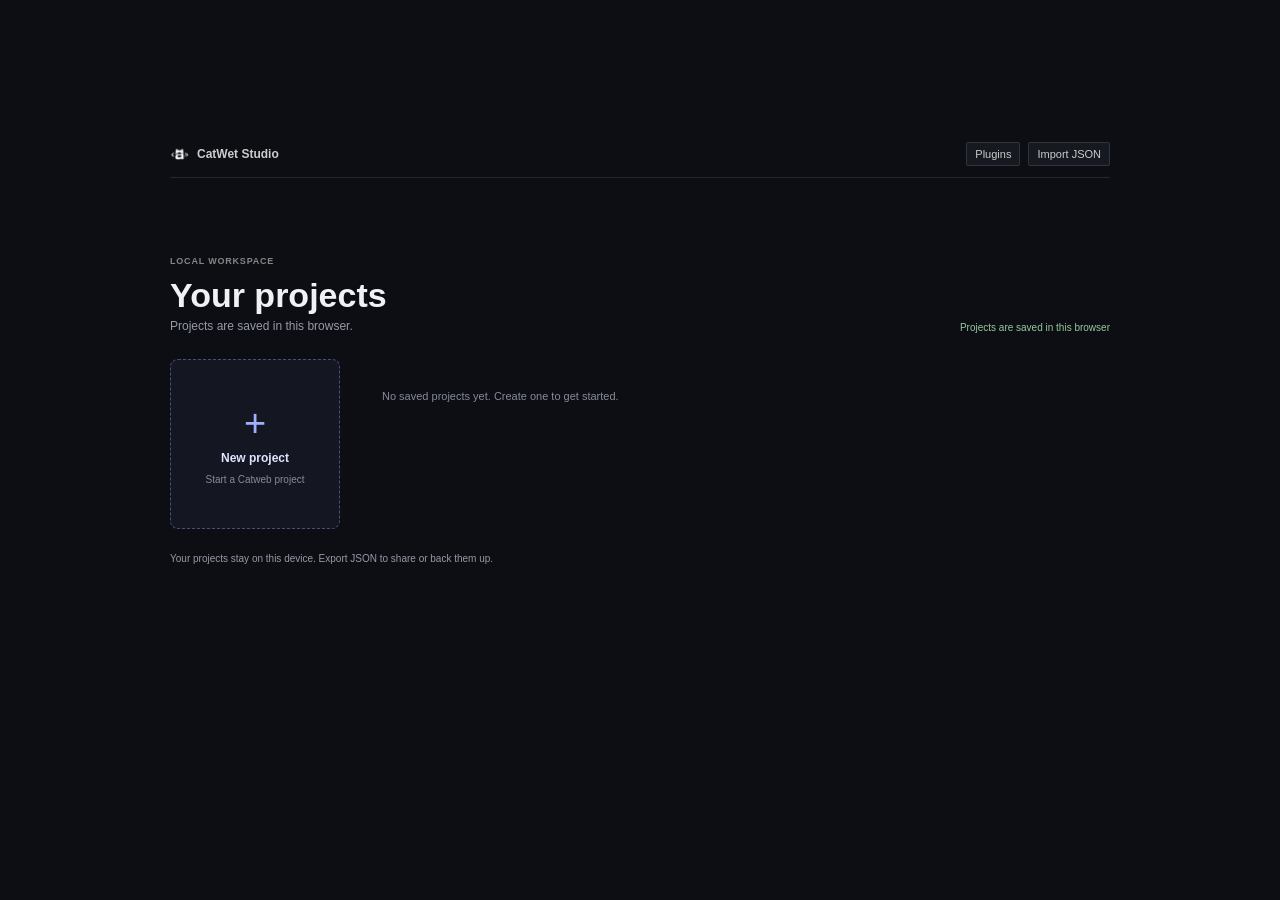
<file: index.html>
<!doctype html>
<html lang="en">
<head>
  <meta charset="utf-8">
  <meta name="viewport" content="width=device-width, initial-scale=1">
  <meta name="color-scheme" content="dark">
  <meta name="theme-color" content="#1e1e1e">
  <link rel="icon" href="icon.ico" sizes="any">
  <link rel="icon" type="image/png" href="icon.png">
  <title>CatWet Studio — Script Lab</title>
  <link rel="stylesheet" href="studio/script-app.css">
</head>
<body>
  <section id="projectHome" class="project-home" aria-labelledby="projectHomeTitle">
    <div class="project-home-shell">
      <header class="project-home-header">
        <a class="brand" href="./"><img class="brand-mark" src="icon.png" alt=""><span>CatWet Studio</span></a>
        <div class="project-home-actions">
          <button id="managePluginsHome" class="tool-button" type="button">Plugins</button>
          <button id="homeImportProject" class="tool-button" type="button">Import JSON</button>
        </div>
      </header>
      <main class="project-home-main">
        <div class="project-home-heading">
          <div><span class="eyebrow">LOCAL WORKSPACE</span><h1 id="projectHomeTitle">Your projects</h1><p>Projects are saved in this browser.</p></div>
          <span id="projectStorageStatus" class="project-storage-status" role="status" aria-live="polite">Local storage ready</span>
        </div>
        <div class="project-home-grid">
          <button id="createProjectCard" class="project-create-card" type="button">
            <span class="project-create-plus" aria-hidden="true">+</span><strong>New project</strong><small>Start a Catweb project</small>
          </button>
          <div id="projectCards" class="project-cards" aria-label="Saved projects"></div>
        </div>
        <form id="createProjectForm" class="create-project-form" hidden>
          <label for="newProjectName">Project name</label>
          <input id="newProjectName" maxlength="80" required placeholder="My Catweb project" autocomplete="off">
          <button class="compile-button" type="submit">Create project</button>
          <button id="cancelCreateProject" class="tool-button" type="button">Cancel</button>
        </form>
        <p class="project-home-note">Your projects stay on this device. Export JSON to share or back them up.</p>
      </main>
    </div>
  </section>
  <header class="titlebar">
    <a class="brand" href="./"><img class="brand-mark" src="icon.png" alt=""><span>CatWet Studio</span></a>
    <span id="windowTitle" class="window-title">Script Lab — my_site</span>
    <div class="top-actions"><button id="manageProjects" class="tool-button" type="button">Projects</button><button id="openProject" class="tool-button">Import JSON</button><input id="fileInput" type="file" accept=".json,application/json" hidden><button id="openPlugins" class="tool-button" type="button">Plugins</button><button id="openAI" class="ai-open-button" type="button">✦ AI Chat</button><button id="exportProject" class="compile-button">Export JSON</button><button id="compile" class="tool-button"><span>▶</span> Compile</button></div>
  </header>
  <main class="workbench hide-explorer hide-catalog">
    <nav class="activity-bar" aria-label="Activity bar">
      <button class="activity-button" type="button" data-panel-toggle="explorer" aria-label="Toggle project explorer" title="Explorer" aria-pressed="false">
        <svg viewBox="0 0 24 24" aria-hidden="true"><rect x="3.5" y="4" width="17" height="16" rx="1"/><path d="M9 4v16"/></svg>
      </button>
      <button class="activity-button" type="button" id="activitySearch" aria-label="Search blocks" title="Search blocks">
        <svg viewBox="0 0 24 24" aria-hidden="true"><circle cx="10.8" cy="10.8" r="6.3"/><path d="m15.5 15.5 4.2 4.2"/></svg>
      </button>
      <button class="activity-button" type="button" id="activityEvents" aria-label="Go to active script events" title="Active script events">
        <svg viewBox="0 0 24 24" aria-hidden="true"><path d="M13.5 2.8 5.8 13h5.1l-.5 8.2L18.3 11h-5.2z"/></svg>
      </button>
      <button class="activity-button" type="button" data-panel-toggle="catalog" aria-label="Toggle blocks panel" title="Blocks" aria-pressed="false">
        <svg viewBox="0 0 24 24" aria-hidden="true"><path d="M4 5h16M4 12h16M4 19h16"/><circle cx="8" cy="5" r="1.5"/><circle cx="15" cy="12" r="1.5"/><circle cx="10" cy="19" r="1.5"/></svg>
      </button>
    </nav>
    <aside class="explorer file-explorer" aria-label="Catweb project files and objects">
      <div class="explorer-title"><span>CATWEB WORKSPACE</span><a href="README.md" title="Project documentation" aria-label="Project documentation">?</a></div>
      <section class="project-card" aria-label="Project overview">
        <div class="project-card-heading"><span class="eyebrow">WEBSITE PROJECT</span><strong id="projectName">MY PROJECT</strong></div>
        <div class="project-metrics" aria-live="polite">
          <span><b id="projectItemCount">0</b> items</span>
          <span><b id="projectUiCount">0</b> UI</span>
          <span><b id="projectScriptCount">0</b> scripts</span>
        </div>
      </section>
      <label class="project-search-wrap">
        <span class="sr-only">Filter project items</span>
        <input id="projectSearch" type="search" placeholder="Find an object or script…" autocomplete="off">
      </label>
      <div class="tree-filters" role="group" aria-label="Filter project items">
        <button class="tree-filter active" type="button" data-tree-filter="all" aria-pressed="true">All <span id="treeAllCount">0</span></button>
        <button class="tree-filter" type="button" data-tree-filter="ui" aria-pressed="false">UI <span id="treeUiCount">0</span></button>
        <button class="tree-filter" type="button" data-tree-filter="scripts" aria-pressed="false">Scripts <span id="treeScriptCount">0</span></button>
      </div>
      <div id="projectTree" class="project-tree" role="tree" aria-label="Catweb project structure"></div>
      <section class="project-add" aria-label="Add to project">
        <div class="section-heading"><span>ADD TO</span><span id="addTargetLabel">Website root</span></div>
        <button id="newScript" class="add-script-button" type="button"><span aria-hidden="true">＋</span><span><b>Script</b><small>Catweb logic and events</small></span></button>
        <details class="add-ui-details">
          <summary><span>Add visual object</span><small>Containers, text, media and input</small></summary>
          <div class="add-object-grid">
            <button type="button" data-add-object="Frame"><span>▧</span> Container</button>
            <button type="button" data-add-object="TextLabel"><span>T</span> Text</button>
            <button type="button" data-add-object="TextButton"><span>▰</span> Button</button>
            <button type="button" data-add-object="ImageLabel"><span>▣</span> Image</button>
            <button type="button" data-add-object="ImageButton"><span>▣</span> Image button</button>
            <button type="button" data-add-object="TextBox"><span>▤</span> Input</button>
            <button type="button" data-add-object="ScrollingFrame"><span>▤</span> Scroll area</button>
          </div>
          <details class="special-object-details">
            <summary>Catweb action buttons</summary>
            <div class="special-object-list">
              <button type="button" data-add-object="TextButton?link">↗ Link</button>
              <button type="button" data-add-object="TextButton?transfer">↗ Donation</button>
              <button type="button" data-add-object="TextButton?avataritem">↗ Avatar item</button>
            </div>
          </details>
        </details>
      </section>
      <details class="project-settings">
        <summary>Website settings</summary>
        <label class="watermark-label" for="folderAlias">Site / folder name</label>
        <input id="folderAlias" class="watermark-input" value="CatWet Script Lab" maxlength="80" aria-label="Exported folder name">
      </details>
      <section id="objectInspector" class="object-inspector" aria-live="polite"></section>
      <div class="explorer-footer"><a href="docs/CATWEB_SCRIPT_LANGUAGE.md">CSL syntax</a><span>Catweb JSON · CSL</span></div>
    </aside>
    <section class="editor-column">
      <div class="tabbar"><div class="active-tab"><svg class="tab-icon" viewBox="0 0 16 16" aria-hidden="true"><path d="M3 2.5h6l4 4v7H3z"/><path d="M9 2.5v4h4"/></svg><span id="scriptTitle">my_site</span><span class="language-pill">CSL</span></div><div class="tab-tools"><button class="snippet" data-insert="log" title="Insert console.log">＋ console.log</button><button class="snippet" data-insert="set" title="Insert variable assignment">＋ variable</button><a href="docs/CATWEB_SCRIPT_LANGUAGE.md" target="_blank" rel="noreferrer">Syntax ↗</a></div></div>
      <div class="breadcrumbs"><span id="breadcrumbProject">CatWet Script Lab</span><span class="breadcrumb-separator">›</span><span id="breadcrumbScript">my_site</span><span class="breadcrumb-separator">›</span><span>CSL</span></div>
      <div class="edit-area"><div id="lineNumbers" class="line-numbers" aria-hidden="true"></div><div class="code-stack"><pre id="highlight" aria-hidden="true"></pre><textarea id="source" aria-label="Catweb code" aria-autocomplete="list" aria-controls="variableSuggestions" autocomplete="off" autocapitalize="off" spellcheck="false" wrap="off"></textarea><div id="variableSuggestions" class="variable-suggestions" role="listbox" aria-label="Catweb code, variable, and parameter suggestions" hidden></div></div></div>
      <div id="diagnostics" class="diagnostics" aria-live="polite"></div>
    </section>
    <aside class="right-sidebar" aria-label="Catweb events and blocks">
      <section class="right-section event-section">
        <div class="right-section-heading">ACTIVE SCRIPT EVENTS</div>
        <div id="eventTree" class="event-tree" tabindex="-1"></div>
      </section>
      <section class="right-section block-section">
        <div class="right-section-heading">ALL BLOCKS</div>
        <div id="catalogSummary" class="catalog-summary">Loading Catweb blocks…</div>
        <input id="catalogSearch" type="search" placeholder="Search categories or blocks" aria-label="Search blocks">
        <div id="catalogEntries" class="catalog-entries"></div>
      </section>
    </aside>
  </main>
  <footer class="statusbar"><span id="sourceStatus"><i></i> Syntax recognized</span><span id="lineStatus">Line 1, column 1</span><span>CSL · Ctrl+Enter to compile</span></footer>
  <div id="jsonModal" class="json-modal" role="dialog" aria-modal="true" aria-labelledby="jsonModalTitle" aria-hidden="true">
    <div class="json-modal-backdrop" data-close-modal></div>
    <section class="json-modal-card">
      <header class="json-modal-header"><div><span class="eyebrow">CATWEB PROJECT</span><h2 id="jsonModalTitle">Export JSON</h2></div><button id="closeJsonModal" class="modal-close" type="button" aria-label="Close">×</button></header>
      <div id="jsonExportNotice" class="json-export-notice" role="status" hidden></div>
      <textarea id="jsonModalContent" class="json-modal-content" readonly spellcheck="false"></textarea>
      <footer class="json-modal-actions"><span id="jsonCopyStatus" aria-live="polite">Ready to copy</span><button id="copyJson" class="compile-button" type="button">Copy JSON</button></footer>
    </section>
  </div>
  <div id="compileDiagnosticsModal" class="diagnostics-modal" role="dialog" aria-modal="true" aria-labelledby="compileDiagnosticsTitle" aria-hidden="true">
    <div class="diagnostics-modal-backdrop" data-close-diagnostics></div>
    <section class="diagnostics-modal-card">
      <header class="diagnostics-modal-header">
        <div><span class="eyebrow">COMPILE CHECK</span><h2 id="compileDiagnosticsTitle">Compilation diagnostics</h2></div>
        <button id="closeCompileDiagnostics" class="modal-close" type="button" aria-label="Close diagnostics">×</button>
      </header>
      <p id="compileDiagnosticSummary" class="diagnostics-modal-summary"></p>
      <div id="compileDiagnosticList" class="compile-diagnostic-list"></div>
    </section>
  </div>
  <div id="pluginModal" class="plugin-modal" role="dialog" aria-modal="true" aria-labelledby="pluginModalTitle" aria-hidden="true">
    <div class="plugin-modal-backdrop" data-close-plugins></div>
    <section class="plugin-modal-card">
      <header class="plugin-modal-header">
        <div><span class="eyebrow">LOCAL EXTENSIONS</span><h2 id="pluginModalTitle">Plugins</h2></div>
        <button id="closePlugins" class="modal-close" type="button" aria-label="Close plugins">×</button>
      </header>
      <p class="plugin-safety-note">Plugins are JSON manifests. Their snippets are only inserted into your editor when you choose them; plugin JavaScript is never executed.</p>
      <div class="plugin-install">
        <button id="importPluginFile" class="tool-button" type="button">Install from file</button>
        <input id="pluginFileInput" type="file" accept=".json,application/json" hidden>
        <label for="pluginUrl">Manifest URL</label>
        <div class="plugin-url-row"><input id="pluginUrl" type="url" placeholder="https://example.com/plugin.json" autocomplete="url"><button id="installPluginUrl" class="compile-button" type="button">Install URL</button></div>
        <span id="pluginStatus" role="status" aria-live="polite"></span>
      </div>
      <div id="pluginList" class="plugin-list" aria-label="Installed plugins"></div>
      <a class="plugin-format-link" href="docs/PLUGIN_FORMAT.md" target="_blank" rel="noreferrer">Plugin manifest format ↗</a>
    </section>
  </div>
  <div id="aiModal" class="ai-modal" role="dialog" aria-modal="false" aria-labelledby="aiModalTitle" aria-hidden="true">
    <section class="ai-modal-card">
      <header class="ai-modal-header">
        <div><span class="eyebrow">CATWEB CODE ASSISTANT</span><h2 id="aiModalTitle">AI Chat</h2></div>
        <button id="closeAI" class="modal-close" type="button" aria-label="Close AI chat">×</button>
      </header>
      <div id="aiStatus" class="ai-chat-status" role="status" aria-live="polite">Ready · nothing is sent until you send a message.</div>
      <details id="aiSettingsDetails" class="ai-settings-details">
        <summary>Connect or change model</summary>
        <section class="ai-settings" aria-label="AI provider settings">
          <h3>Provider connection</h3>
          <label for="aiEndpoint">Chat Completions endpoint</label>
          <input id="aiEndpoint" type="url" autocomplete="url" placeholder="https://provider.example/v1/chat/completions">
          <label for="aiModel">Model ID</label>
          <input id="aiModel" type="text" autocomplete="off" placeholder="provider-model-name">
          <label for="aiApiKey">API key <span>(optional for local endpoints; never saved)</span></label>
          <input id="aiApiKey" type="password" autocomplete="off" spellcheck="false">
          <div class="ai-settings-actions"><button id="saveAISettings" class="tool-button" type="button">Save connection</button><a href="docs/AI_PROVIDER_GUIDE.md" target="_blank" rel="noreferrer">Provider guide ↗</a></div>
          <p class="ai-privacy">The endpoint and model are saved on this device. The API key stays in memory and clears when this panel closes. Chat messages and project contents are not saved or sent automatically after a page reload.</p>
          <p class="ai-connection-note">Use an OpenAI-compatible endpoint with browser CORS enabled. Other protocols can be added as provider adapters.</p>
        </section>
      </details>
      <div id="aiMessages" class="ai-messages" role="log" aria-live="polite" aria-label="AI conversation">
        <article class="ai-message assistant-message"><span>Catweb assistant</span><div class="ai-message-body"><p>Hi. Describe what you want to build. Configure a compatible model above if you have not connected one yet.</p></div></article>
      </div>
      <details id="aiCodeDetails" class="ai-code-details" hidden>
        <summary>Generated CSL · review before compiling</summary>
        <textarea id="aiCode" class="ai-code" spellcheck="false" placeholder="Generated CSL source appears here."></textarea>
        <div class="ai-compile-actions">
          <button id="compileAI" class="tool-button" type="button" disabled>Compile &amp; Preview JSON</button>
          <button id="addAIScript" class="compile-button" type="button" disabled>Add as new script</button>
        </div>
        <details id="aiJsonDetails" class="ai-json-details">
          <summary>Compiled Catweb JSON preview · local</summary>
          <textarea id="aiJsonPreview" readonly spellcheck="false" aria-label="Compiled Catweb JSON preview"></textarea>
        </details>
        <p class="ai-runtime-note">Compilation creates a JSON preview; it does not run code in the game. Import the project into Catweb to verify runtime behavior.</p>
      </details>
      <div class="ai-chat-composer">
        <textarea id="aiPrompt" class="ai-prompt" placeholder="Message Catweb assistant…" aria-label="Message Catweb assistant"></textarea>
        <div class="ai-chat-actions"><span>Enter to send · Shift+Enter for a new line</span><button id="cancelAI" class="tool-button" type="button" hidden>Stop</button><button id="generateAI" class="compile-button" type="button">Send</button></div>
      </div>
    </section>
  </div>
  <div id="toast" class="toast" role="status" aria-live="polite"></div>
  <script src="studio/ai-provider.js"></script>
  <script src="studio/catweb-codec.js"></script>
  <script src="studio/catweb-csl.js"></script>
  <script src="studio/script-app.js"></script>
</body>
</html>
</file>
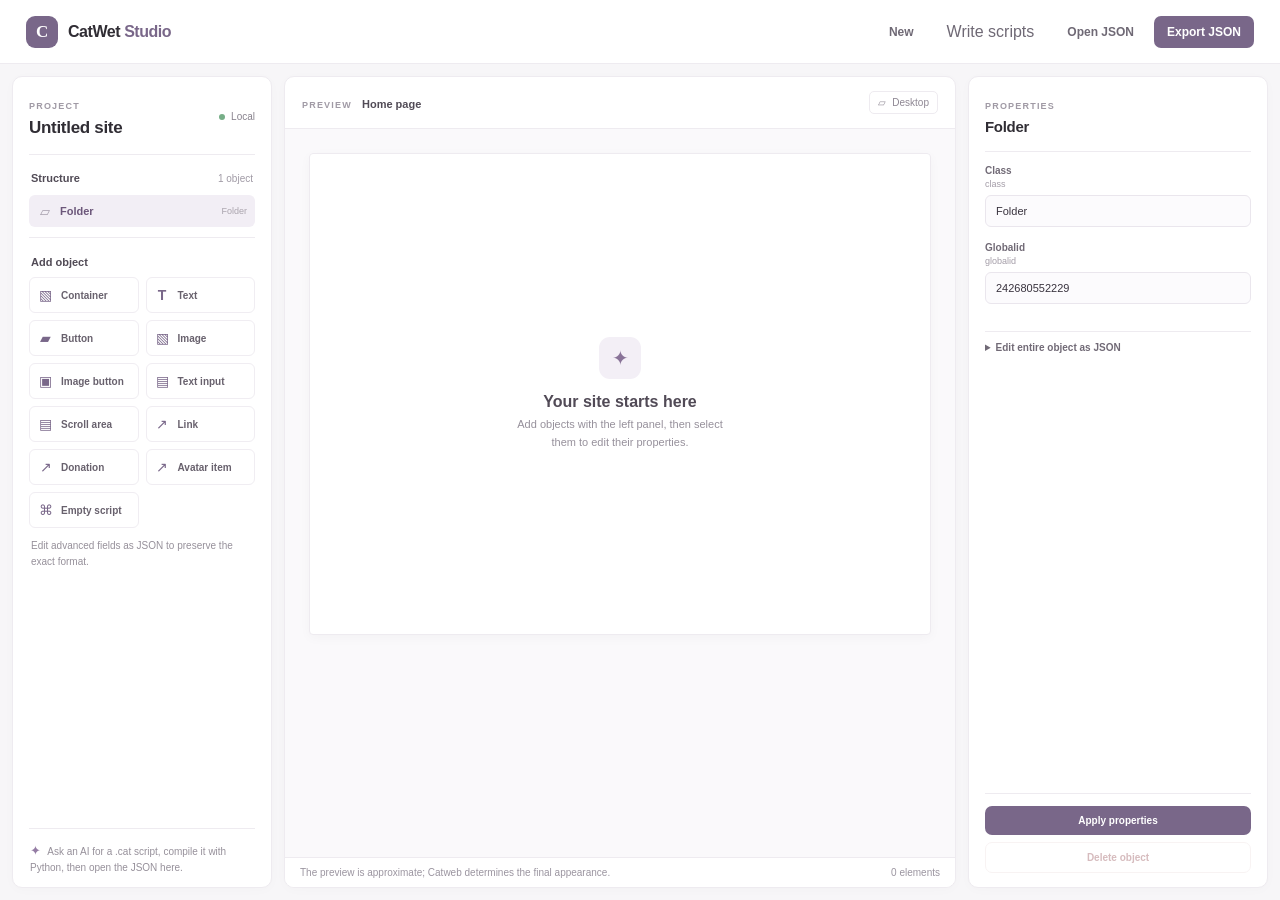
<file: studio/index.html>
<!doctype html>
<html lang="en">
<head>
  <meta charset="utf-8">
  <meta name="viewport" content="width=device-width, initial-scale=1">
  <meta name="color-scheme" content="light">
  <meta name="theme-color" content="#f3f2f5">
  <link rel="icon" href="../icon.ico" sizes="any">
  <link rel="icon" type="image/png" href="../icon.png">
  <title>CatWet Studio — Visual Editor</title>
  <link rel="stylesheet" href="studio.css">
</head>
<body>
  <header class="topbar">
    <a class="brand" href="#"><span class="brand-mark">C</span><span>CatWet <b>Studio</b></span></a>
    <div class="toolbar">
      <button id="newProject" class="quiet">New</button>
      <a class="quiet" href="../">Write scripts</a>
      <button id="openProject" class="quiet">Open JSON</button>
      <input id="fileInput" type="file" accept=".json,application/json" hidden>
      <button id="exportProject" class="primary">Export JSON</button>
    </div>
  </header>
  <main class="workspace">
    <aside class="panel structure">
      <div class="panel-heading"><div><span class="eyebrow">PROJECT</span><h1 id="projectName">Untitled site</h1></div><span class="status"><i></i> Local</span></div>
      <div class="section-heading"><h2>Structure</h2><span id="objectCount">1 object</span></div>
      <div id="tree" class="tree" role="tree"></div>
      <div class="add-section">
        <div class="section-heading"><h2>Add object</h2></div>
        <div class="add-grid">
          <button data-add="Frame"><span>▧</span> Container</button>
          <button data-add="TextLabel"><span>T</span> Text</button>
          <button data-add="TextButton"><span>▰</span> Button</button>
          <button data-add="ImageLabel"><span>▧</span> Image</button>
          <button data-add="ImageButton"><span>▣</span> Image button</button>
          <button data-add="TextBox"><span>▤</span> Text input</button>
          <button data-add="ScrollingFrame"><span>▤</span> Scroll area</button>
          <button data-add="TextButton?link"><span>↗</span> Link</button>
          <button data-add="TextButton?transfer"><span>↗</span> Donation</button>
          <button data-add="TextButton?avataritem"><span>↗</span> Avatar item</button>
          <button data-add="script"><span>⌘</span> Empty script</button>
        </div>
        <p class="hint">Edit advanced fields as JSON to preserve the exact format.</p>
      </div>
      <div class="bottom-note"><span class="sparkle">✦</span> Ask an AI for a .cat script, compile it with Python, then open the JSON here.</div>
    </aside>

    <section class="center-column">
      <div class="canvas-bar"><div><span class="eyebrow">PREVIEW</span><strong> Home page</strong></div><div class="viewport-label"><span>▱</span> Desktop</div></div>
      <div class="canvas-wrap"><div id="preview" class="preview"><div class="empty-state"><div class="empty-icon">✦</div><h2>Your site starts here</h2><p>Add a container or open a JSON file to see a preview.</p></div></div></div>
      <div class="canvas-footer"><span>The preview is approximate; Catweb determines the final appearance.</span><span id="previewCount">0 elements</span></div>
    </section>

    <aside class="panel inspector">
      <div class="panel-heading"><div><span class="eyebrow">PROPERTIES</span><h2 id="selectedTitle">Select an object</h2></div></div>
      <div id="inspectorBody" class="inspector-body">
        <div class="inspector-empty"><div class="empty-icon">↖</div><p>Select an object in the structure to edit its properties.</p></div>
      </div>
      <div class="inspector-actions"><button id="applyProperties" class="primary" disabled>Apply changes</button><button id="deleteObject" class="danger" disabled>Delete object</button></div>
    </aside>
  </main>
  <div id="toast" class="toast" role="status" aria-live="polite"></div>
  <script src="catweb-csl.js"></script>
  <script src="studio.js"></script>
</body>
</html>
</file>
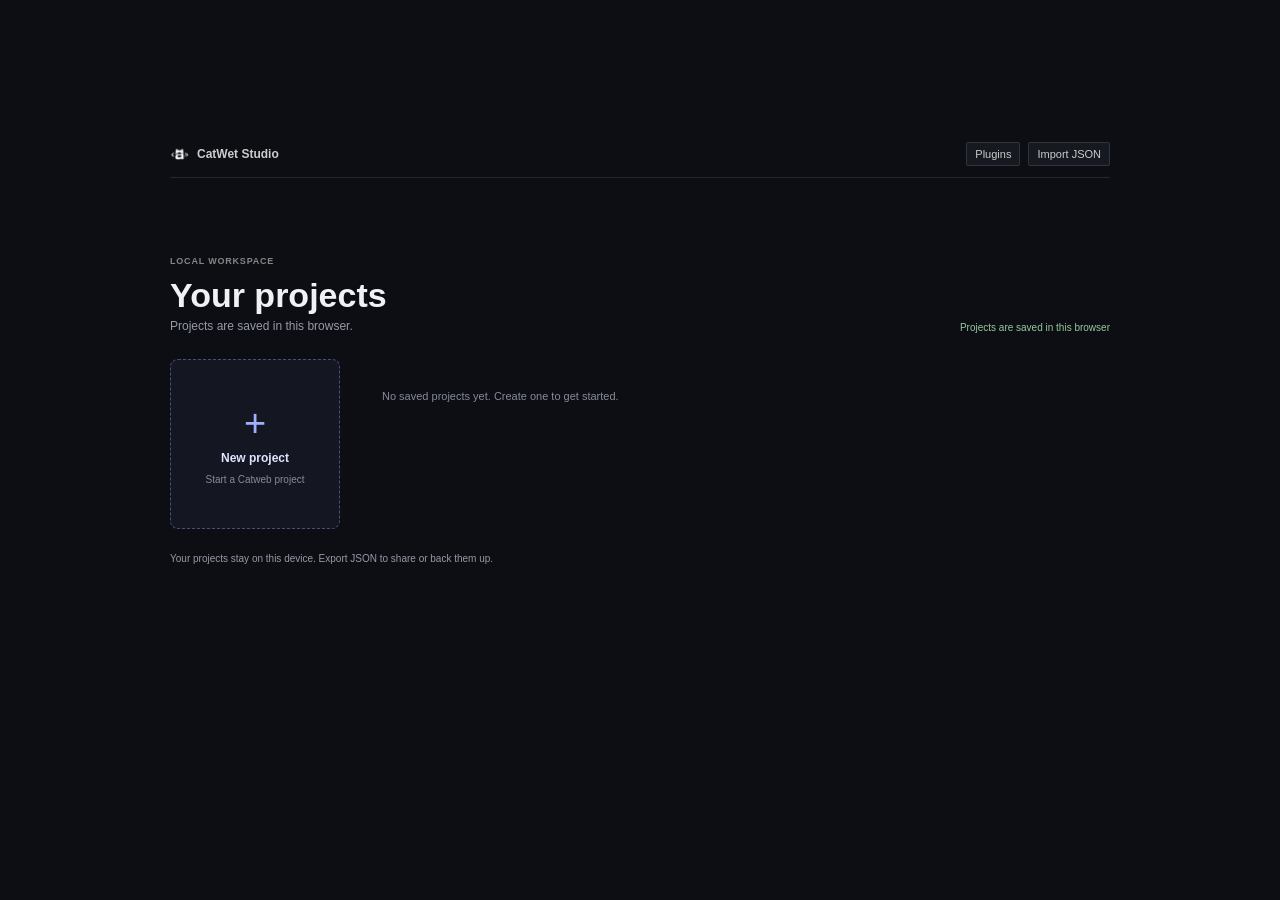
<file: studio/script.html>
<!doctype html>
<html lang="en">
<head>
  <meta charset="utf-8">
  <meta name="viewport" content="width=device-width, initial-scale=1">
  <meta http-equiv="refresh" content="0; url=../index.html">
  <link rel="icon" href="../icon.ico" sizes="any">
  <link rel="icon" type="image/png" href="../icon.png">
  <title>CatWet Studio</title>
</head>
<body>
  <p>CatWet Studio has moved. <a href="../index.html">Open the editor</a>.</p>
  <script>window.location.replace('../index.html');</script>
</body>
</html>
</file>
<file: studio/script-app.css>
:root {
  color-scheme: dark;
  font-family: "Segoe UI", Arial, sans-serif;
  font-synthesis: none;
  --bg: #101116;
  --title: #090a0d;
  --side: #15171d;
  --panel: #12141a;
  --tab: #171920;
  --line: #282b35;
  --muted: #858a98;
  --text: #d0d2db;
  --blue: #344b94;
  --blue-hover: #4663b5;
  --mono: Consolas, "Cascadia Code", "Courier New", monospace;
}

* { box-sizing: border-box; }

body {
  display: grid;
  grid-template-rows: 36px minmax(0, 1fr) 22px;
  width: 100%;
  min-width: 0;
  height: 100vh;
  margin: 0;
  overflow: hidden;
  background: var(--bg);
  color: var(--text);
}

button, input, textarea { font: inherit; }
button { color: inherit; }
button:focus-visible, a:focus-visible, input:focus-visible, textarea:focus-visible {
  outline: 1px solid var(--blue);
  outline-offset: -1px;
}

.titlebar {
  z-index: 5;
  display: flex;
  min-width: 0;
  align-items: center;
  gap: 16px;
  padding: 0 10px;
  border-bottom: 1px solid #111;
  background: var(--title);
}

.brand {
  display: inline-flex;
  height: 100%;
  flex: none;
  align-items: center;
  gap: 8px;
  color: #cccccc;
  font-size: 12px;
  font-weight: 600;
  text-decoration: none;
}

.brand-mark { width: 19px; height: 19px; object-fit: contain; }

.window-title {
  min-width: 0;
  flex: 1;
  overflow: hidden;
  color: #9d9d9d;
  font-size: 11px;
  text-align: center;
  text-overflow: ellipsis;
  white-space: nowrap;
}

.top-actions { display: flex; flex: none; align-items: center; gap: 5px; }
.tool-button, .compile-button {
  min-height: 24px;
  padding: 3px 8px;
  border: 1px solid #454545;
  border-radius: 2px;
  background: #2d2d2d;
  color: #cccccc;
  font-size: 11px;
  cursor: pointer;
}

.tool-button:hover:not(:disabled) { background: #383838; }
.tool-button:active:not(:disabled) { background: #414141; }
.tool-button:disabled { color: #666666; cursor: default; }
.compile-button { border-color: #0067a8; background: var(--blue); color: #ffffff; }
.compile-button:hover { border-color: var(--blue-hover); background: var(--blue-hover); }
.compile-button:active { background: #005f9e; }
.compile-button span { margin-right: 4px; font-size: 9px; }
.ai-open-button {
  min-height: 24px;
  padding: 3px 8px;
  border: 1px solid #625174;
  border-radius: 2px;
  background: #332b3d;
  color: #e2d7ef;
  font-size: 11px;
  cursor: pointer;
}
.ai-open-button:hover { border-color: #8d78a3; background: #40354c; }

.workbench {
  position: relative;
  display: grid;
  min-width: 0;
  min-height: 0;
  grid-template-columns: 48px 276px minmax(0, 1fr) 270px;
  background: var(--bg);
}

.activity-bar {
  z-index: 3;
  display: flex;
  flex-direction: column;
  align-items: center;
  gap: 5px;
  padding-top: 6px;
  border-right: 1px solid #333333;
  background: #333333;
}

.activity-bar { grid-column: 1; grid-row: 1; }
.file-explorer { grid-column: 2; grid-row: 1; }
.editor-column { grid-column: 3; grid-row: 1; }
.right-sidebar { grid-column: 4; grid-row: 1; }

.activity-button {
  position: relative;
  display: grid;
  width: 40px;
  height: 42px;
  place-items: center;
  border: 0;
  border-left: 2px solid transparent;
  background: transparent;
  color: #858585;
  cursor: pointer;
}

.activity-button:hover { color: #cccccc; }
.activity-button.active, .activity-button[aria-pressed="true"] { color: #ffffff; }
.activity-button.active::before {
  position: absolute;
  inset: 0 auto 0 -2px;
  width: 2px;
  background: #ffffff;
  content: "";
}

.activity-button svg {
  width: 21px;
  height: 21px;
  fill: none;
  stroke: currentColor;
  stroke-linecap: round;
  stroke-linejoin: round;
  stroke-width: 1.5;
}

.file-explorer, .right-sidebar {
  min-width: 0;
  min-height: 0;
  overflow: hidden;
  background: var(--side);
}

.file-explorer { display: flex; flex-direction: column; border-right: 1px solid var(--line); }
.explorer-title {
  display: flex;
  min-height: 36px;
  flex: none;
  align-items: center;
  justify-content: space-between;
  padding: 0 14px;
  color: #bbbbbb;
  font-size: 11px;
  font-weight: 600;
  letter-spacing: .5px;
}

.explorer-title a {
  display: grid;
  width: 20px;
  height: 20px;
  place-items: center;
  border: 1px solid #454545;
  border-radius: 50%;
  color: #999999;
  font-size: 11px;
  line-height: 1;
  text-decoration: none;
}

.explorer-title a:hover { color: #ffffff; background: #3c3c3c; }
.project-card {
  flex: none;
  padding: 10px 12px 9px;
  border-top: 1px solid #333333;
  border-bottom: 1px solid #333333;
  background: #222223;
}
.project-card-heading { display: grid; min-width: 0; gap: 4px; }
.project-card-heading strong {
  overflow: hidden;
  color: #e0e0e0;
  font-size: 12px;
  font-weight: 600;
  text-overflow: ellipsis;
  white-space: nowrap;
}
.eyebrow { color: #858585; font-size: 8px; font-weight: 600; letter-spacing: .8px; }
.project-metrics {
  display: flex;
  align-items: center;
  gap: 12px;
  margin-top: 9px;
  color: #858585;
  font-size: 9px;
}
.project-metrics span { display: inline-flex; gap: 4px; }
.project-metrics b { color: #cccccc; font-weight: 600; }
.project-search-wrap { flex: none; padding: 9px 10px 6px; }
.project-search-wrap input {
  width: 100%;
  height: 27px;
  padding: 4px 8px;
  border: 1px solid #454545;
  border-radius: 3px;
  outline: 0;
  background: #1e1e1e;
  color: #cccccc;
  font-size: 10px;
}
.project-search-wrap input:focus { border-color: var(--blue); }
.project-search-wrap input::placeholder { color: #777777; }
.tree-filters {
  display: flex;
  flex: none;
  gap: 3px;
  padding: 0 10px 6px;
  border-bottom: 1px solid #333333;
}
.tree-filter {
  display: inline-flex;
  min-height: 23px;
  align-items: center;
  gap: 5px;
  padding: 2px 7px;
  border: 0;
  background: transparent;
  color: #929292;
  font-size: 9px;
  cursor: pointer;
}
.tree-filter:hover { background: #303033; color: #dddddd; }
.tree-filter.active { border-radius: 3px; background: #303033; color: #ffffff; }
.tree-filter span { color: #858585; font-size: 8px; }
.project-tree {
  min-height: 100px;
  flex: 1;
  overflow: auto;
  padding: 5px 0 7px;
}

.project-tree-row {
  display: flex;
  min-height: 28px;
  align-items: center;
  gap: 6px;
  padding: 2px 8px 2px 0;
  color: #cccccc;
  font-size: 11px;
  cursor: pointer;
  white-space: nowrap;
}

.project-tree-row:hover { background: #2a2d2e; }
.project-tree-row.selected { background: #094771; color: #ffffff; }
.project-tree-row.selected .tree-object-type { color: #d3eaff; }
.tree-toggle {
  width: 13px;
  height: 20px;
  flex: none;
  padding: 0;
  border: 0;
  background: transparent;
  color: #999999;
  font-size: 11px;
  cursor: pointer;
}
.tree-spacer { width: 13px; flex: none; }
.tree-object-icon { width: 16px; flex: none; color: #d7ba7d; text-align: center; }
.tree-object-name { min-width: 0; overflow: hidden; text-overflow: ellipsis; }
.tree-object-type {
  flex: none;
  margin-left: auto;
  padding: 2px 4px;
  border: 1px solid #3c3c3c;
  border-radius: 3px;
  color: #858585;
  font-size: 8px;
}
.tree-empty { padding: 12px; color: #858585; font-size: 10px; line-height: 1.5; }
.project-add { flex: none; padding: 8px 10px; border-top: 1px solid #3c3c3c; }
.project-add .section-heading {
  display: flex;
  align-items: center;
  justify-content: space-between;
  margin: 0 0 6px;
  color: #9a9a9a;
  font-size: 8px;
  font-weight: 600;
  letter-spacing: .45px;
}
.project-add .section-heading span:last-child {
  max-width: 60%;
  overflow: hidden;
  color: #c5c5c5;
  font-weight: 400;
  text-overflow: ellipsis;
  white-space: nowrap;
}
.add-script-button {
  display: flex;
  width: 100%;
  min-height: 37px;
  align-items: center;
  gap: 8px;
  padding: 5px 8px;
  border: 1px solid #315a74;
  border-radius: 3px;
  background: #202a31;
  color: #dcecf6;
  text-align: left;
  cursor: pointer;
}
.add-script-button:hover { background: #263a47; }
.add-script-button > span:first-child { color: #75beff; font-size: 16px; }
.add-script-button b, .add-script-button small { display: block; }
.add-script-button b { font-size: 10px; font-weight: 600; }
.add-script-button small { margin-top: 2px; color: #94a8b5; font-size: 8px; }
.add-ui-details { margin-top: 5px; }
.add-ui-details > summary, .special-object-details > summary {
  display: flex;
  min-height: 27px;
  align-items: center;
  justify-content: space-between;
  color: #c2c2c2;
  font-size: 9px;
  cursor: pointer;
  list-style-position: inside;
}
.add-ui-details > summary small { color: #858585; font-size: 8px; }
.add-object-grid { display: grid; grid-template-columns: repeat(2, minmax(0, 1fr)); gap: 4px; padding: 2px 0 6px; }
.add-object-grid button, .special-object-list button {
  min-height: 25px;
  padding: 3px 5px;
  border: 1px solid #3c3c3c;
  border-radius: 3px;
  background: #29292b;
  color: #c8c8c8;
  font-size: 9px;
  text-align: left;
  cursor: pointer;
}
.add-object-grid button:hover, .special-object-list button:hover { border-color: #5a7688; background: #30373b; color: #ffffff; }
.add-object-grid button span { display: inline-block; width: 15px; color: #d7ba7d; text-align: center; }
.special-object-details { border-top: 1px solid #333333; }
.special-object-details > summary { min-height: 24px; color: #969696; }
.special-object-list { display: grid; grid-template-columns: repeat(3, minmax(0, 1fr)); gap: 4px; padding-bottom: 3px; }
.special-object-list button { font-size: 8px; text-align: center; }
.project-settings { flex: none; padding: 0 10px; border-top: 1px solid #333333; }
.project-settings summary { padding: 8px 0; color: #b7b7b7; font-size: 9px; cursor: pointer; }
.watermark-label {
  display: block;
  margin: 0 0 5px;
  color: #999999;
  font-size: 9px;
}

.watermark-input {
  width: 100%;
  height: 26px;
  margin: 0 0 9px;
  padding: 3px 6px;
  border: 1px solid #454545;
  border-radius: 2px;
  background: #1e1e1e;
  color: #cccccc;
  font-size: 11px;
}

.watermark-input:focus, .block-section input:focus, .property-input:focus, .json-input:focus {
  border-color: var(--blue);
  outline: 0;
}

.object-inspector {
  min-height: 0;
  flex: 1 1 130px;
  overflow: auto;
  padding: 9px 10px;
  border-top: 1px solid #3c3c3c;
}
.inspector-heading {
  display: flex;
  align-items: center;
  justify-content: space-between;
  margin-bottom: 8px;
  color: #bbbbbb;
  font-size: 9px;
  font-weight: 600;
  letter-spacing: .4px;
}

.inspector-heading span { color: #858585; font-weight: 400; }
.inspector-placeholder { margin: 0; color: #858585; font-size: 9px; line-height: 1.5; }
.property-grid { display: grid; max-height: 200px; grid-template-columns: 1fr; gap: 6px; overflow: auto; }
.property-field { display: grid; grid-template-columns: minmax(65px, .85fr) minmax(0, 1.15fr); align-items: center; gap: 6px; }
.property-field label { min-width: 0; color: #bbbbbb; font-size: 10px; }
.property-field label small { display: block; overflow: hidden; color: #858585; font-size: 9px; text-overflow: ellipsis; }
.property-input {
  width: 100%;
  min-width: 0;
  min-height: 24px;
  padding: 3px 6px;
  border: 1px solid #454545;
  border-radius: 2px;
  background: #1e1e1e;
  color: #cccccc;
  font-size: 10px;
}

.property-json { resize: vertical; font-family: var(--mono); }
.advanced-properties { margin-top: 8px; color: #bbbbbb; font-size: 10px; }
.advanced-properties summary { cursor: pointer; }
.json-input {
  width: 100%;
  min-height: 110px;
  margin-top: 7px;
  padding: 7px;
  border: 1px solid #454545;
  border-radius: 2px;
  background: #1e1e1e;
  color: #cccccc;
  font: 10px/1.5 var(--mono);
  resize: vertical;
}
.apply-properties { width: 100%; margin-top: 8px; }
.delete-project-object { width: 100%; margin-top: 6px; border-color: #624044; color: #e09b9b; }
.delete-project-object:hover { background: #3b2528; color: #ffd2d2; }
.sr-only {
  position: absolute;
  width: 1px;
  height: 1px;
  padding: 0;
  overflow: hidden;
  clip: rect(0, 0, 0, 0);
  white-space: nowrap;
  border: 0;
}

.apply-properties { margin-top: 8px; }
.explorer-footer {
  display: flex;
  align-items: center;
  justify-content: space-between;
  margin-top: auto;
  padding: 8px 10px;
  border-top: 1px solid #333333;
  color: #858585;
  font-size: 10px;
}

.explorer-footer a { color: #9da2a6; text-decoration: none; }
.explorer-footer a:hover { color: #ffffff; }

.editor-column {
  display: grid;
  min-width: 0;
  min-height: 0;
  grid-template-rows: 35px 25px minmax(0, 1fr) auto auto;
  overflow: hidden;
  background: var(--bg);
}

.tabbar {
  display: flex;
  min-width: 0;
  height: 35px;
  align-items: stretch;
  justify-content: space-between;
  border-bottom: 1px solid #333333;
  background: var(--tab);
}

.active-tab {
  display: flex;
  min-width: 0;
  height: 35px;
  align-items: center;
  gap: 6px;
  padding: 0 12px;
  border-top: 1px solid var(--blue);
  border-right: 1px solid #333333;
  background: var(--bg);
  color: #cccccc;
  font-size: 11px;
  white-space: nowrap;
}

.tab-icon { width: 14px; height: 14px; flex: none; fill: none; stroke: #75beff; stroke-width: 1.2; }
.language-pill { color: #999999; font-size: 9px; }
.tab-tools { display: flex; min-width: 0; align-items: center; gap: 4px; padding: 0 8px; }
.tab-tools > a { padding: 4px; color: #9da2a6; font-size: 10px; text-decoration: none; }
.tab-tools > a:hover { color: #ffffff; }
.snippet {
  padding: 4px 6px;
  border: 0;
  border-radius: 2px;
  background: transparent;
  color: #bbbbbb;
  font-size: 10px;
  cursor: pointer;
}

.snippet:hover { background: #383838; color: #ffffff; }
.snippet:active { background: #454545; }

.breadcrumbs {
  display: flex;
  min-width: 0;
  align-items: center;
  gap: 7px;
  padding: 0 14px;
  border-bottom: 1px solid #2d2d2d;
  color: #999999;
  font-size: 10px;
}

.breadcrumbs span { overflow: hidden; text-overflow: ellipsis; white-space: nowrap; }
.breadcrumbs span:last-child { color: #cccccc; }
.breadcrumb-separator { color: #666666; }

.edit-area { display: flex; min-height: 0; overflow: hidden; background: var(--bg); }
.line-numbers {
  z-index: 2;
  width: 52px;
  flex: none;
  overflow: hidden;
  padding: 18px 4px 18px 0;
  background: var(--bg);
  color: #858585;
  font: 12px/23px var(--mono);
  user-select: none;
}

.gutter-row { display: flex; height: 23px; align-items: center; justify-content: flex-end; }
.line-number { min-width: 28px; padding-right: 6px; text-align: right; }
.metadata-indicator, .metadata-spacer { display: inline-grid; width: 12px; height: 16px; flex: none; place-items: center; }
.metadata-indicator {
  padding: 0;
  border: 0;
  border-radius: 2px;
  background: transparent;
  color: #75beff;
  font: 10px/1 var(--mono);
  cursor: help;
}

.metadata-indicator:hover { background: #2d2d30; color: #ffffff; }
.metadata-indicator:active { background: #094771; }
.code-stack { position: relative; min-width: 0; flex: 1; overflow: hidden; }
.code-stack pre, .code-stack textarea {
  position: absolute;
  inset: 0;
  width: 100%;
  height: 100%;
  margin: 0;
  padding: 18px 16px;
  border: 0;
  font: 12px/23px var(--mono);
  letter-spacing: 0;
  overflow: auto;
  tab-size: 4;
  white-space: pre;
}

.code-stack pre { z-index: 1; color: #d4d4d4; pointer-events: none; }
.code-stack textarea {
  z-index: 2;
  resize: none;
  outline: 0;
  background: transparent;
  color: transparent;
  caret-color: #aeafad;
  -webkit-text-fill-color: transparent;
}

.code-stack textarea::selection { background: #264f7880; color: transparent; }
.tok-keyword { color: #c586c0; }
.tok-string { color: #ce9178; }
.tok-string .tok-variable-reference {
  border-radius: 2px;
  background: #163d52;
  color: #4fc1ff;
  font-weight: 600;
}
.tok-comment { color: #6a9955; font-style: italic; }
.tok-variable { color: #9cdcfe; }
.variable-suggestions {
  position: absolute;
  z-index: 4;
  display: flex;
  width: max-content;
  min-width: 210px;
  max-width: min(340px, calc(100% - 16px));
  max-height: 190px;
  flex-direction: column;
  overflow: auto;
  border: 1px solid #454545;
  border-radius: 4px;
  background: #252526;
  box-shadow: 0 8px 22px #0008;
  color: #cccccc;
  font: 10px/1.45 var(--mono);
}
.variable-suggestions[hidden] { display: none; }
.variable-suggestion-list { max-height: 145px; overflow: auto; padding: 3px; }
.variable-suggestion {
  display: flex;
  width: 100%;
  align-items: baseline;
  justify-content: space-between;
  gap: 12px;
  padding: 5px 7px;
  border: 0;
  border-radius: 2px;
  background: transparent;
  color: #cccccc;
  text-align: left;
  cursor: pointer;
}
.variable-suggestion small { color: #858585; font: 9px/1.35 var(--mono); text-align: right; }
.variable-suggestion:hover, .variable-suggestion.selected { background: #094771; color: #ffffff; }
.variable-suggestion code, .variable-suggestion-empty code { color: #4fc1ff; font: inherit; }
.variable-suggestion-empty { padding: 7px; color: #bbbbbb; }
.variable-suggestion-help { padding: 5px 8px; border-top: 1px solid #3c3c3c; color: #858585; font-size: 9px; }
.suggestion-detail { padding: 7px 8px; border-bottom: 1px solid #3c3c3c; }
.suggestion-detail-heading { display: flex; justify-content: space-between; gap: 10px; margin-bottom: 5px; }
.suggestion-detail-heading code { color: #4fc1ff; font: inherit; }
.suggestion-detail-heading span { color: #858585; font-size: 9px; }
.suggestion-parameters { display: grid; gap: 2px; }
.suggestion-parameter { display: grid; grid-template-columns: minmax(52px, auto) 1fr; gap: 8px; padding: 3px 4px; color: #bbbbbb; }
.suggestion-parameter.active { background: #333333; color: #ffffff; }
.suggestion-parameter strong { color: #dcdcaa; font-weight: 500; }
.suggestion-parameter span { color: #9d9d9d; overflow-wrap: anywhere; }
.suggestion-detail-note { margin-top: 5px; color: #858585; font-size: 9px; }

.diagnostics {
  display: none;
  max-height: 100px;
  gap: 5px;
  overflow: auto;
  padding: 7px 12px;
  border-top: 1px solid #3c3c3c;
  background: #252526;
}

.diagnostics.has-items { display: flex; flex-direction: column; }
.diagnostic { display: flex; align-items: center; gap: 7px; color: #f48771; font-size: 10px; }
.diagnostic.warning { color: #dcdcaa; }
.diagnostic .mark { font-size: 9px; }
.diagnostic button { padding: 0; border: 0; background: none; color: inherit; font: inherit; cursor: pointer; text-decoration: underline; }

.output-panel {
  display: flex;
  min-height: 29px;
  max-height: 220px;
  flex-direction: column;
  border-top: 1px solid #3c3c3c;
  background: #181818;
}

.output-panel.open { height: 190px; }
.output-bar {
  display: flex;
  height: 28px;
  flex: none;
  align-items: center;
  gap: 7px;
  padding: 0 12px;
  border: 0;
  background: transparent;
  color: #bbbbbb;
  font-size: 10px;
  font-weight: 600;
  text-align: left;
  cursor: pointer;
}

.output-bar > span { color: #858585; font-size: 12px; }
.output-panel.open .output-bar > span { transform: rotate(180deg); }
.output-bar small { margin-left: auto; color: #858585; font-size: 9px; font-weight: 400; }
.output-content { display: none; min-height: 0; flex: 1; border-top: 1px solid #303030; }
.output-panel.open .output-content { display: flex; }
.output { min-width: 0; flex: 1; overflow: auto; margin: 0; padding: 9px 12px; color: #9cdcfe; font: 10px/1.5 var(--mono); white-space: pre; }
.output-placeholder { color: #858585; font: 10px "Segoe UI", sans-serif; }
.output-buttons { display: flex; align-items: flex-start; gap: 5px; padding: 7px; }
.output-buttons .tool-button { font-size: 10px; }

.right-sidebar {
  display: flex;
  flex-direction: column;
  border-left: 1px solid var(--line);
}

.right-section { display: flex; min-width: 0; flex-direction: column; padding: 0 10px; }
.right-section-heading {
  display: flex;
  height: 35px;
  flex: none;
  align-items: center;
  color: #bbbbbb;
  font-size: 10px;
  font-weight: 600;
  letter-spacing: .35px;
}

.event-section { max-height: 38%; overflow: auto; }
.event-tree { overflow: auto; padding: 0 0 8px; }
.event-node {
  display: flex;
  width: 100%;
  height: 25px;
  align-items: center;
  gap: 7px;
  padding: 0 7px;
  border: 0;
  background: transparent;
  color: #aaaaaa;
  font-size: 10px;
  text-align: left;
  cursor: pointer;
}

.event-node:hover, .event-node:focus-visible { background: #2a2d2e; color: #ffffff; }
.event-node .event-icon { color: #dcdcaa; }
.event-node .action-count { margin-left: auto; color: #777777; }
.block-section { min-height: 0; flex: 1; padding-bottom: 8px; border-top: 1px solid #3c3c3c; }
.catalog-summary { flex: none; padding: 0 0 7px; color: #858585; font-size: 10px; }
.block-section input {
  width: 100%;
  height: 26px;
  flex: none;
  margin: 0 0 7px;
  padding: 4px 7px;
  border: 1px solid #454545;
  border-radius: 2px;
  outline: 0;
  background: #1e1e1e;
  color: #cccccc;
  font-size: 11px;
}

.catalog-entries { min-height: 0; flex: 1; overflow: auto; }
.catalog-entry {
  display: flex;
  width: 100%;
  flex-direction: column;
  align-items: flex-start;
  gap: 3px;
  padding: 6px 7px;
  border: 1px solid transparent;
  border-radius: 0;
  background: transparent;
  color: #cccccc;
  font-size: 10px;
  text-align: left;
  cursor: pointer;
}

.catalog-entry:hover { border-color: transparent; background: #2a2d2e; }
.catalog-entry:active { background: #094771; }
.catalog-entry small { color: #858585; font-size: 9px; }
.catalog-empty { color: #858585; font-size: 10px; }

.statusbar {
  z-index: 5;
  display: flex;
  min-width: 0;
  align-items: center;
  gap: 14px;
  padding: 0 9px;
  background: var(--blue);
  color: #ffffff;
  font-size: 10px;
}

.statusbar > span { overflow: hidden; text-overflow: ellipsis; white-space: nowrap; }
.statusbar > span:last-child { margin-left: auto; }
.statusbar i { display: inline-block; width: 7px; height: 7px; margin-right: 5px; border-radius: 50%; background: #b3e3bf; }
.statusbar.has-error { background: #a83f35; }
.statusbar.has-error i { background: #ffd0c7; }

.toast {
  position: fixed;
  z-index: 10;
  bottom: 34px;
  left: 50%;
  max-width: min(90vw, 560px);
  transform: translate(-50%, 10px);
  padding: 8px 12px;
  border: 1px solid #454545;
  background: #252526;
  color: #eeeeee;
  font-size: 11px;
  opacity: 0;
  pointer-events: none;
  transition: opacity .15s, transform .15s;
}

.toast.show { transform: translate(-50%, 0); opacity: 1; }

.json-modal {
  position: fixed;
  z-index: 30;
  inset: 0;
  display: none;
  align-items: center;
  justify-content: center;
  padding: 24px;
}
.json-modal.open { display: flex; }
.json-modal-backdrop {
  position: absolute;
  inset: 0;
  background: rgba(0, 0, 0, .62);
  backdrop-filter: blur(2px);
}
.json-modal-card {
  position: relative;
  display: grid;
  width: min(820px, calc(100vw - 48px));
  height: min(680px, calc(100vh - 48px));
  grid-template-rows: 58px auto minmax(0, 1fr) 54px;
  border: 1px solid #4a4a4a;
  border-radius: 6px;
  background: #252526;
  box-shadow: 0 18px 60px rgba(0, 0, 0, .55);
}
.json-modal-header {
  display: flex;
  align-items: center;
  justify-content: space-between;
  padding: 8px 12px 8px 16px;
  border-bottom: 1px solid #3c3c3c;
}
.json-modal-header h2 { margin: 2px 0 0; color: #eeeeee; font-size: 15px; }
.eyebrow { color: #858585; font-size: 9px; letter-spacing: .8px; }
.modal-close {
  width: 32px;
  height: 32px;
  border: 0;
  background: transparent;
  color: #bbbbbb;
  font-size: 22px;
  cursor: pointer;
}
.modal-close:hover { background: #3c3c3c; color: #ffffff; }
.json-modal-content {
  min-height: 0;
  margin: 12px;
  padding: 12px;
  border: 1px solid #454545;
  border-radius: 3px;
  outline: 0;
  background: #1e1e1e;
  color: #ce9178;
  font: 11px/1.55 var(--mono);
  resize: none;
  white-space: pre;
}
.json-export-notice {
  margin: 10px 12px 0;
  padding: 9px 11px;
  border: 1px solid #6d5627;
  border-radius: 3px;
  background: #302817;
  color: #e6c982;
  font-size: 11px;
  line-height: 1.5;
}
.json-export-notice[hidden] { display: none; }
.json-modal-content:focus { border-color: var(--blue); }
.json-modal-actions {
  display: flex;
  align-items: center;
  justify-content: flex-end;
  gap: 14px;
  padding: 8px 12px;
  border-top: 1px solid #3c3c3c;
}
#jsonCopyStatus { margin-right: auto; color: #9d9d9d; font-size: 10px; }
.diagnostics-modal {
  position: fixed;
  z-index: 32;
  inset: 0;
  display: none;
  align-items: center;
  justify-content: center;
  padding: 24px;
}
.diagnostics-modal.open { display: flex; }
.diagnostics-modal-backdrop {
  position: absolute;
  inset: 0;
  background: rgba(0, 0, 0, .76);
  backdrop-filter: blur(3px);
}
.diagnostics-modal-card {
  position: relative;
  display: grid;
  width: min(700px, calc(100vw - 48px));
  max-height: min(640px, calc(100vh - 48px));
  grid-template-rows: 58px auto minmax(0, 1fr);
  overflow: hidden;
  border: 1px solid #4a4a4a;
  border-radius: 6px;
  background: #252526;
  box-shadow: 0 18px 60px rgba(0, 0, 0, .55);
}
.diagnostics-modal-header {
  display: flex;
  align-items: center;
  justify-content: space-between;
  padding: 8px 12px 8px 16px;
  border-bottom: 1px solid #3c3c3c;
}
.diagnostics-modal-header h2 { margin: 2px 0 0; color: #eeeeee; font-size: 15px; }
.diagnostics-modal-summary { margin: 0; padding: 12px 16px; color: #bbbbbb; font-size: 11px; }
.compile-diagnostic-list { min-height: 0; overflow: auto; padding: 0 16px 14px; }
.compile-diagnostic {
  display: flex;
  align-items: center;
  justify-content: space-between;
  gap: 16px;
  padding: 11px 0;
  border-top: 1px solid #383838;
}
.compile-diagnostic strong { color: #e6c982; font-size: 11px; }
.compile-diagnostic p { margin: 4px 0 0; color: #d4d4d4; font-size: 12px; line-height: 1.5; overflow-wrap: anywhere; }
.compile-diagnostic .tool-button { flex: 0 0 auto; }
.ai-modal {
  position: fixed;
  z-index: 31;
  inset: 0;
  display: none;
  align-items: center;
  justify-content: center;
  padding: 20px;
}
.ai-modal.open { display: flex; }
.ai-modal-backdrop {
  position: absolute;
  inset: 0;
  background: rgba(0, 0, 0, .7);
  backdrop-filter: blur(3px);
}
.ai-modal-card {
  position: relative;
  display: flex;
  width: min(1050px, calc(100vw - 40px));
  height: min(780px, calc(100vh - 40px));
  min-height: 0;
  flex-direction: column;
  overflow: hidden;
  border: 1px solid #554d60;
  border-radius: 6px;
  background: #252526;
  box-shadow: 0 18px 60px rgba(0, 0, 0, .6);
}
.ai-modal-header {
  display: flex;
  min-height: 58px;
  flex: none;
  align-items: center;
  justify-content: space-between;
  padding: 8px 14px 8px 18px;
  border-bottom: 1px solid #3c3c3c;
}
.ai-modal-header h2 { margin: 3px 0 0; color: #eeeeee; font-size: 15px; }
.ai-modal-content {
  display: grid;
  min-height: 0;
  flex: 1;
  grid-template-columns: minmax(230px, .7fr) minmax(0, 1.5fr);
  overflow: auto;
}
.ai-settings {
  min-width: 0;
  padding: 16px;
  border-right: 1px solid #3c3c3c;
  background: #222223;
}
.ai-settings h3 { margin: 0 0 14px; color: #dddddd; font-size: 12px; }
.ai-settings label, .ai-workflow > label {
  display: block;
  margin: 12px 0 5px;
  color: #c8c8c8;
  font-size: 10px;
  font-weight: 600;
}
.ai-settings label span, .ai-workflow > label span { color: #858585; font-weight: 400; }
.ai-settings input {
  width: 100%;
  min-height: 30px;
  padding: 6px 8px;
  border: 1px solid #454545;
  border-radius: 3px;
  outline: 0;
  background: #1e1e1e;
  color: #dddddd;
  font-size: 10px;
}
.ai-settings input:focus, .ai-workflow textarea:focus { border-color: #8d78a3; }
.ai-privacy, .ai-connection-note, .ai-runtime-note {
  color: #a7a1ad;
  font-size: 9px;
  line-height: 1.55;
}
.ai-privacy {
  margin: 15px 0 8px;
  padding: 9px;
  border-left: 2px solid #8d78a3;
  background: #2a2730;
  color: #d3cadc;
}
.ai-settings > a { color: #b7a3cc; font-size: 9px; text-decoration: none; }
.ai-settings > a:hover { color: #e2d7ef; text-decoration: underline; }
.ai-workflow {
  display: flex;
  min-width: 0;
  flex-direction: column;
  gap: 5px;
  overflow: auto;
  padding: 12px 16px 16px;
}
.ai-workflow > label { margin-top: 4px; }
.ai-workflow textarea {
  width: 100%;
  min-height: 0;
  padding: 9px 10px;
  border: 1px solid #454545;
  border-radius: 3px;
  outline: 0;
  background: #1e1e1e;
  color: #dddddd;
  font: 10px/1.5 "Segoe UI", Arial, sans-serif;
  resize: vertical;
}
.ai-workflow .ai-prompt { min-height: 72px; flex: none; }
.ai-workflow .ai-code {
  min-height: 150px;
  flex: 1 0 150px;
  color: #ce9178;
  font: 10px/1.5 var(--mono);
  tab-size: 4;
}
.ai-request-actions, .ai-compile-actions {
  display: flex;
  align-items: center;
  gap: 7px;
}
.ai-request-actions { justify-content: flex-end; }
#aiStatus { min-width: 0; flex: 1; color: #a5a5a5; font-size: 9px; }
#aiStatus.error { color: #f48771; }
#aiStatus.success { color: #9cdc9a; }
.ai-compile-actions > button { min-height: 28px; }
.ai-json-details { flex: none; border-top: 1px solid #3c3c3c; }
.ai-json-details summary { padding: 8px 0; color: #c7c7c7; font-size: 9px; cursor: pointer; }
.ai-json-details textarea { height: 150px; color: #9cdcfe; font: 9px/1.45 var(--mono); resize: vertical; }
.ai-runtime-note { margin: 2px 0 0; }
.ai-modal button:disabled { opacity: .48; cursor: not-allowed; }
.ai-modal [hidden] { display: none !important; }
.workbench.hide-explorer { grid-template-columns: 48px 0 minmax(0, 1fr) 270px; }
.workbench.hide-explorer .file-explorer { display: none; }
.workbench.hide-catalog { grid-template-columns: 48px 276px minmax(0, 1fr) 0; }
.workbench.hide-catalog .right-sidebar { display: none; }
.workbench.hide-explorer.hide-catalog { grid-template-columns: 48px 0 minmax(0, 1fr) 0; }

@media (max-width: 850px) {
  .workbench { grid-template-columns: 44px 220px minmax(0, 1fr); }
  .right-sidebar { display: none; }
  .workbench.hide-explorer { grid-template-columns: 44px 0 minmax(0, 1fr); }
  .workbench.hide-explorer .file-explorer { display: none; }
  .workbench.hide-catalog { grid-template-columns: 44px 220px minmax(0, 1fr); }
  .workbench.hide-explorer.hide-catalog { grid-template-columns: 44px 0 minmax(0, 1fr); }
  .workbench:not(.hide-catalog) .activity-button[data-panel-toggle="catalog"] { color: #ffffff; }
  .workbench.show-catalog .right-sidebar {
    position: absolute;
    inset: 0 0 0 auto;
    z-index: 4;
    display: flex;
    width: 270px;
    border-left: 1px solid var(--line);
  }
}

@media (max-width: 760px) {
  .titlebar { gap: 8px; padding: 0 7px; }
  .window-title { display: none; }
  .top-actions { gap: 3px; }
  .tool-button, .compile-button { padding: 3px 6px; font-size: 10px; }
  .workbench { grid-template-columns: 44px 0 minmax(0, 1fr); }
  .file-explorer, .right-sidebar { display: none; }
  .workbench.show-explorer { grid-template-columns: 44px 0 minmax(0, 1fr); }
  .workbench.show-explorer .file-explorer { position: absolute; inset: 0 auto 0 44px; z-index: 4; display: flex; width: min(280px, calc(100vw - 44px)); }
  .workbench.show-catalog .right-sidebar { width: min(270px, calc(100vw - 44px)); }
  .workbench.hide-explorer { grid-template-columns: 44px 0 minmax(0, 1fr); }
  .workbench.hide-explorer .file-explorer { display: none; }
  .tab-tools { max-width: 55vw; overflow-x: auto; }
  .line-numbers { width: 43px; padding-right: 8px; font-size: 11px; }
  .code-stack pre, .code-stack textarea { padding-left: 12px; font-size: 11px; }
  .ai-modal { padding: 8px; }
  .ai-modal-card { width: calc(100vw - 16px); height: calc(100vh - 16px); }
  .ai-modal-content { grid-template-columns: 1fr; grid-template-rows: auto minmax(0, 1fr); }
  .ai-settings { padding: 12px; border-right: 0; border-bottom: 1px solid #3c3c3c; }
  .ai-settings h3 { margin-bottom: 7px; }
  .ai-settings label { display: inline-block; width: 32%; margin: 7px 1% 4px 0; vertical-align: middle; }
  .ai-settings input { display: inline-block; width: 66%; }
  .ai-privacy { margin-top: 8px; }
  .ai-workflow { min-height: 340px; padding: 10px 12px 12px; }
}

@media (max-width: 520px) {
  .brand span { display: none; }
  .top-actions { max-width: 72vw; overflow-x: auto; }
  .tool-button, .compile-button { padding: 2px 4px; font-size: 9px; }
  .ai-open-button { padding: 2px 4px; font-size: 9px; }
  .statusbar { gap: 7px; font-size: 9px; }
  .statusbar > span:nth-child(2) { display: none; }
  .breadcrumbs { padding: 0 8px; }
  .tab-tools { padding: 0 3px; }
  .snippet { padding: 4px; }
}

.titlebar { border-bottom-color: #20232b; }
.tool-button, .compile-button {
  border-color: #30343e;
  background-color: #171920;
}
.tool-button:hover:not(:disabled) { background: #22252e; }
.tool-button:active:not(:disabled) { background: #292d38; }
.compile-button { border-color: #3f58a5; background: var(--blue); }
.compile-button:hover { border-color: #5571cc; background: var(--blue-hover); }
.compile-button:active { background: #293d7c; }
.ai-open-button { border-color: #51425f; background: #201b27; }
.ai-open-button:hover { border-color: #78628d; background: #2a2334; }
.activity-bar { border-right-color: #20232b; background: #13151a; }
.activity-button.active, .activity-button[aria-pressed="true"] { color: #dce3ff; }
.file-explorer, .right-sidebar { background: var(--side); }
.project-card, .ai-settings { border-color: #242731; background: #111319; }
.project-tree-row:hover, .event-node:hover, .event-node:focus-visible,
.catalog-entry:hover { background: #20232c; }
.project-tree-row.selected, .catalog-entry:active,
.variable-suggestion:hover, .variable-suggestion.selected {
  background: #1b2a4b;
}
.tree-filter:hover, .tree-filter.active { background: #20232c; }
.add-script-button { border-color: #293c54; background: #151c25; }
.add-script-button:hover { background: #1b2634; }
.add-object-grid button, .special-object-list button { background: #191b22; }
.add-object-grid button:hover, .special-object-list button:hover {
  border-color: #46536e;
  background: #222733;
}
.project-search-wrap input, .watermark-input, .property-input, .json-input,
.block-section input, .ai-settings input, .ai-workflow textarea,
.json-modal-content {
  border-color: #30333e;
  background: #0c0e13;
}
.tabbar { border-color: #242731; background: var(--tab); }
.active-tab { border-color: #242731; background: var(--bg); }
.snippet:hover { background: #22252e; }
.snippet:active { background: #292d38; }
.metadata-indicator:hover, .suggestion-parameter.active { background: #20232c; }
.tok-string .tok-variable-reference { background: #102b38; color: #55c5ff; }
.variable-suggestions, .diagnostics, .toast, .json-modal-card, .ai-modal-card {
  border-color: #30333e;
  background: #171920;
}
.output-panel { border-color: #252832; background: #0d0f14; }
.output-content { border-color: #252832; }
.right-section-heading, .inspector-heading { color: #c4c7d2; }
.statusbar { background: var(--blue); }
.json-modal-backdrop, .ai-modal-backdrop { background: rgba(0, 0, 0, .76); }
.json-modal-header, .json-modal-actions, .ai-modal-header { border-color: #2b2e38; }
.modal-close:hover { background: #252832; }

.project-home {
  position: fixed;
  z-index: 40;
  inset: 0;
  display: grid;
  place-items: center;
  padding: 28px;
  overflow: auto;
  background: #0c0e13;
  color: #d7d9e2;
}
.project-home[hidden] { display: none; }
.project-home-shell { width: min(940px, 100%); min-height: min(640px, calc(100vh - 56px)); }
.project-home-header {
  display: flex;
  min-height: 48px;
  align-items: center;
  justify-content: space-between;
  border-bottom: 1px solid #252832;
}
.project-home-actions { display: flex; gap: 8px; }
.project-home-main { padding: clamp(32px, 8vh, 76px) 0 24px; }
.project-home-heading {
  display: flex;
  align-items: end;
  justify-content: space-between;
  gap: 20px;
  margin-bottom: 26px;
}
.project-home-heading h1 { margin: 8px 0 4px; color: #f0f1f5; font-size: clamp(24px, 4vw, 34px); font-weight: 550; }
.project-home-heading p, .project-home-note { margin: 0; color: #959aa8; font-size: 12px; }
.project-storage-status { color: #96c99c; font-size: 10px; text-align: right; }
.project-storage-status.error { color: #f48771; }
.project-home-grid { display: grid; grid-template-columns: 170px minmax(0, 1fr); align-items: start; gap: 22px; }
.project-create-card {
  display: flex;
  aspect-ratio: 1;
  width: 100%;
  flex-direction: column;
  align-items: center;
  justify-content: center;
  gap: 9px;
  border: 1px dashed #465070;
  border-radius: 8px;
  background: #141722;
  color: #e0e5ff;
  cursor: pointer;
}
.project-create-card:hover { border-color: #7185d5; background: #1a2030; }
.project-create-plus { color: #9eafff; font-size: 38px; font-weight: 300; line-height: 1; }
.project-create-card strong { font-size: 12px; }
.project-create-card small { color: #858b9b; font-size: 10px; }
.project-cards { display: grid; gap: 8px; }
.project-card-row {
  display: flex;
  min-height: 68px;
  align-items: center;
  gap: 10px;
  padding: 8px 10px 8px 14px;
  border: 1px solid #252a36;
  border-radius: 6px;
  background: #12151c;
}
.project-card-row:hover { border-color: #3a4562; background: #171b25; }
.project-open {
  display: grid;
  min-width: 0;
  flex: 1;
  gap: 5px;
  padding: 5px 0;
  border: 0;
  background: transparent;
  color: #e1e3eb;
  text-align: left;
  cursor: pointer;
}
.project-open strong { overflow: hidden; font-size: 12px; text-overflow: ellipsis; white-space: nowrap; }
.project-open small { color: #858b99; font-size: 9px; }
.project-card-actions { display: flex; gap: 4px; }
.project-card-actions button, .installed-plugin-heading button {
  padding: 5px 7px;
  border: 1px solid #303541;
  border-radius: 3px;
  background: #171a22;
  color: #adb2c0;
  font-size: 9px;
  cursor: pointer;
}
.project-card-actions button:hover, .installed-plugin-heading button:hover { color: #f1f2f7; border-color: #58627c; }
.project-empty { padding: 20px; color: #858b99; font-size: 11px; }
.project-empty.error { color: #f48771; }
.create-project-form {
  display: flex;
  align-items: center;
  gap: 8px;
  margin: 20px 0;
  padding: 14px;
  border: 1px solid #303541;
  border-radius: 6px;
  background: #12151c;
}
.create-project-form[hidden] { display: none; }
.create-project-form label { color: #b7bbc7; font-size: 10px; }
.create-project-form input, .plugin-url-row input {
  min-width: 0;
  min-height: 30px;
  flex: 1;
  padding: 6px 8px;
  border: 1px solid #303541;
  border-radius: 3px;
  outline: 0;
  background: #0c0e13;
  color: #e0e2e8;
  font-size: 11px;
}
.project-home-note { margin-top: 24px; font-size: 10px; }

.plugin-modal {
  position: fixed;
  z-index: 60;
  inset: 0;
  display: none;
  align-items: center;
  justify-content: center;
  padding: 18px;
}
.plugin-modal.open { display: flex; }
.plugin-modal-backdrop { position: absolute; inset: 0; background: rgba(0, 0, 0, .78); }
.plugin-modal-card {
  position: relative;
  display: flex;
  width: min(640px, 100%);
  max-height: min(760px, calc(100vh - 36px));
  flex-direction: column;
  overflow: hidden;
  border: 1px solid #303541;
  border-radius: 7px;
  background: #141720;
  box-shadow: 0 18px 60px #0009;
}
.plugin-modal-header { display: flex; min-height: 54px; align-items: center; justify-content: space-between; padding: 8px 14px; border-bottom: 1px solid #2b2f3b; }
.plugin-modal-header h2 { margin: 3px 0 0; color: #e7e9f0; font-size: 15px; }
.plugin-safety-note { margin: 12px 14px; color: #b3bacb; font-size: 10px; line-height: 1.5; }
.plugin-install { display: grid; gap: 8px; padding: 0 14px 12px; }
.plugin-install label { margin-top: 5px; color: #b6bbc7; font-size: 10px; }
.plugin-url-row { display: flex; gap: 7px; }
#pluginStatus { min-height: 14px; color: #9fc59f; font-size: 9px; }
#pluginStatus.error { color: #f48771; }
.plugin-list { min-height: 60px; overflow: auto; padding: 0 14px; }
.plugin-empty { padding: 14px 0; color: #858b99; font-size: 10px; }
.plugin-empty.error { color: #f48771; }
.installed-plugin { margin-bottom: 8px; padding: 10px; border: 1px solid #292e3a; border-radius: 5px; background: #10131a; }
.installed-plugin-heading { display: flex; align-items: center; justify-content: space-between; gap: 8px; }
.installed-plugin-heading > div { display: grid; gap: 4px; }
.installed-plugin-heading strong { color: #e0e3ec; font-size: 11px; }
.installed-plugin-heading small { color: #8f95a4; font-size: 9px; }
.installed-plugin p { color: #a6acb9; font-size: 10px; line-height: 1.5; }
.plugin-snippets { display: flex; flex-wrap: wrap; gap: 6px; }
.plugin-snippets button { padding: 6px 8px; border: 1px solid #354366; border-radius: 3px; background: #17213a; color: #cbd6ff; font-size: 9px; cursor: pointer; }
.plugin-snippets button:hover { background: #203052; }
.plugin-format-link { margin: 12px 14px; color: #a8b8ff; font-size: 9px; text-decoration: none; }
.plugin-format-link:hover { text-decoration: underline; }

.ai-modal {
  position: fixed;
  z-index: 15;
  inset: 36px 0 22px auto;
  display: none;
  width: min(420px, 42vw);
  padding: 0;
}
.ai-modal.open { display: flex; }
.ai-modal-card {
  display: flex;
  width: 100%;
  height: 100%;
  min-height: 0;
  flex-direction: column;
  overflow: hidden;
  border: 1px solid #303541;
  border-right: 0;
  border-radius: 0;
  background: #12151c;
  box-shadow: -16px 0 40px #0005;
}
.ai-modal-header { min-height: 50px; padding: 6px 10px 6px 14px; }
.ai-modal-header h2 { font-size: 13px; }
.ai-chat-status { flex: none; padding: 7px 12px; border-bottom: 1px solid #252a35; color: #a0a7b6; font-size: 9px; }
.ai-chat-status.error { color: #f48771; }
.ai-chat-status.success { color: #9cdc9a; }
.ai-settings-details { flex: none; max-height: 50vh; overflow: auto; border-bottom: 1px solid #282d39; }
.ai-settings-details > summary, .ai-code-details > summary { padding: 9px 12px; color: #c9cde0; font-size: 10px; cursor: pointer; }
.ai-settings { padding: 0 12px 10px; border: 0; background: transparent; }
.ai-settings h3 { margin: 2px 0 8px; font-size: 10px; }
.ai-settings label { margin: 8px 0 4px; }
.ai-settings input { min-height: 28px; }
.ai-settings-actions { display: flex; align-items: center; justify-content: space-between; margin-top: 9px; }
.ai-settings-actions a { color: #b7a3cc; font-size: 9px; text-decoration: none; }
.ai-settings-actions a:hover { text-decoration: underline; }
.ai-privacy { margin: 9px 0 5px; padding: 7px; font-size: 9px; }
.ai-connection-note { margin: 5px 0; font-size: 9px; }
.ai-messages { display: flex; min-height: 0; flex: 1; flex-direction: column; gap: 10px; overflow: auto; padding: 12px; }
.ai-message { max-width: 96%; padding: 9px 10px; border: 1px solid #292e39; border-radius: 7px; background: #181c25; }
.ai-message > span { display: block; margin-bottom: 5px; color: #aeb9e8; font-size: 9px; font-weight: 600; }
.ai-message-body { color: #d4d7e0; font-size: 10px; line-height: 1.55; overflow-wrap: anywhere; }
.ai-message-body p { margin: 0 0 7px; white-space: pre-wrap; }
.ai-message-body p:last-child { margin-bottom: 0; }
.ai-message-body pre { max-width: 100%; overflow: auto; margin: 7px 0 0; padding: 8px; border: 1px solid #2b3140; border-radius: 4px; background: #0b0d12; color: #d9e0f5; font: 9px/1.5 var(--mono); white-space: pre; }
.ai-message-body code { font: inherit; }
.user-message { align-self: flex-end; border-color: #35446c; background: #1a2235; }
.user-message > span { color: #aebfff; }
.system-message { align-self: center; border-color: #654139; background: #2b1d1b; }
.system-message > span { color: #f0ae9c; }
.ai-code-details { flex: none; max-height: 48%; overflow: auto; border-top: 1px solid #2b2f3b; }
.ai-code { display: block; width: calc(100% - 20px); min-height: 120px; max-height: 240px; margin: 0 10px 8px; padding: 8px; border: 1px solid #303541; border-radius: 3px; background: #0c0e13; color: #ce9178; font: 9px/1.5 var(--mono); resize: vertical; }
.ai-compile-actions { padding: 0 10px; }
.ai-compile-actions > button { min-height: 26px; font-size: 9px; }
.ai-json-details { margin: 7px 10px; }
.ai-json-details textarea { width: 100%; height: 110px; background: #0c0e13; }
.ai-runtime-note { margin: 5px 10px 9px; }
.ai-chat-composer { flex: none; padding: 8px 10px; border-top: 1px solid #292e39; background: #10131a; }
.ai-prompt { display: block; width: 100%; min-height: 58px; max-height: 150px; padding: 8px; border: 1px solid #373d4b; border-radius: 5px; outline: 0; background: #0c0e13; color: #e0e2e8; font-size: 10px; resize: vertical; }
.ai-prompt:focus { border-color: #6e80d2; }
.ai-chat-actions { display: flex; align-items: center; justify-content: flex-end; gap: 6px; margin-top: 6px; }
.ai-chat-actions span { min-width: 0; flex: 1; color: #7e8492; font-size: 8px; }
.ai-chat-actions button { min-height: 26px; font-size: 9px; }
.ai-modal [hidden] { display: none !important; }
.workbench.ai-open { margin-right: min(420px, 42vw); }

@media (max-width: 850px) {
  .ai-modal { width: min(420px, 88vw); }
  .workbench.ai-open { margin-right: 0; }
}
@media (max-width: 620px) {
  .project-home { padding: 16px; }
  .project-home-shell { min-height: calc(100vh - 32px); }
  .project-home-main { padding-top: 42px; }
  .project-home-heading { align-items: start; flex-direction: column; margin-bottom: 18px; }
  .project-storage-status { text-align: left; }
  .project-home-grid { grid-template-columns: 1fr; gap: 12px; }
  .project-create-card { aspect-ratio: auto; min-height: 76px; flex-direction: row; }
  .project-create-plus { font-size: 30px; }
  .project-create-card small { display: none; }
  .create-project-form { flex-wrap: wrap; }
  .create-project-form label { flex-basis: 100%; }
  .project-card-row { padding-left: 9px; }
  .project-card-actions button { padding: 5px; }
  .ai-modal { inset: 36px 0 22px auto; width: min(420px, 100vw); }
  .ai-modal-card { border-right: 0; }
}
</file>
<file: studio/studio.css>
:root {
  font-family: "Segoe UI", sans-serif;
  color: #302d34;
  background: #f7f6f8;
  font-synthesis: none;
  font-optical-sizing: auto;
  font-weight: 400;

  --ink: #302d34;
  --muted: #89848e;
  --line: #eeebf0;
  --green: #796789;
  --pale: #f4f0f6;
  --panel: #ffffff;
  --shadow: 0 2px 12px #30243805;
  --accent-hover: #6c597c;
  --accent-border: #dcd2e3;
  --surface: #faf9fb;
  --surface-hover: #f7f5f8;
}

* {
  box-sizing: border-box;
}

body {
  margin: 0;
  min-width: 900px;
  height: 100vh;
  overflow: hidden;
  background: #f7f6f8;
  color: var(--ink);
}

.topbar {
  height: 64px;
  background: #fff;
  border-bottom: 1px solid var(--line);
  display: flex;
  align-items: center;
  justify-content: space-between;
  padding: 0 26px;
  position: relative;
  z-index: 2;
}

.brand {
  display: flex;
  align-items: center;
  gap: 10px;
  text-decoration: none;
  color: var(--ink);
  font: 700 16px "Segoe UI", sans-serif;
  letter-spacing: -.45px;
}

.brand b {
  color: var(--green);
}

.brand-mark {
  display: grid;
  place-items: center;
  width: 32px;
  height: 32px;
  border-radius: 9px;
  background: var(--green);
  color: white;
  font: 800 17px "Segoe UI";
  box-shadow: none;
}

.toolbar {
  display: flex;
  align-items: center;
  gap: 7px;
}

button {
  font: 600 12px "Segoe UI", sans-serif;
  border: 0;
  cursor: pointer;
  transition: background .15s, color .15s, border-color .15s;
}

button:active {
  transform: translateY(1px);
}

.toolbar a {
  text-decoration: none;
}

.quiet,
.primary,
.danger {
  padding: 9px 13px;
  border-radius: 7px;
}

.quiet {
  background: transparent;
  color: #6f6975;
}

.quiet:hover {
  background: #f6f4f7;
  color: var(--ink);
}

.primary {
  background: var(--green);
  color: white;
  box-shadow: none;
}

.primary:hover {
  background: var(--accent-hover);
}

.primary:disabled,
.danger:disabled {
  opacity: .45;
  cursor: not-allowed;
}

.workspace {
  display: grid;
  grid-template-columns: 260px minmax(350px, 1fr) 300px;
  gap: 12px;
  padding: 12px;
  height: calc(100vh - 64px);
}

.panel,
.center-column {
  background: var(--panel);
  border: 1px solid #eeebf0;
  border-radius: 10px;
  box-shadow: var(--shadow);
  min-height: 0;
}

.panel {
  display: flex;
  flex-direction: column;
}

.structure {
  padding: 18px 16px 0;
}

.panel-heading {
  display: flex;
  align-items: center;
  justify-content: space-between;
  padding-bottom: 16px;
  border-bottom: 1px solid var(--line);
}

.panel-heading h1,
.panel-heading h2 {
  font: 650 15px "Segoe UI", sans-serif;
  margin: 5px 0 0;
  letter-spacing: -.3px;
}

.panel-heading h1 {
  font-size: 17px;
}

.eyebrow {
  font-size: 9px;
  font-weight: 700;
  letter-spacing: 1.2px;
  color: #a09aa5;
}

.status {
  display: flex;
  align-items: center;
  gap: 6px;
  color: #89838e;
  font-size: 10px;
}

.status i {
  width: 6px;
  height: 6px;
  background: #76ae87;
  border-radius: 50%;
}

.section-heading {
  display: flex;
  align-items: center;
  justify-content: space-between;
  margin: 17px 2px 9px;
}

.section-heading h2 {
  font-size: 11px;
  font-weight: 650;
  margin: 0;
  color: #514b56;
}

.section-heading span {
  font-size: 10px;
  color: #a09aa5;
}

.tree {
  overflow: auto;
  max-height: 45%;
  padding: 2px 0 10px;
}

.tree-row {
  display: flex;
  align-items: center;
  gap: 8px;
  padding: 7px 8px;
  border-radius: 6px;
  font-size: 11px;
  cursor: pointer;
  color: #716b76;
  min-height: 32px;
  transition: background .12s, color .12s;
}

.tree-row:hover {
  background: #f8f6f9;
  color: #403946;
}

.tree-row.selected {
  background: #f2eef5;
  color: #6c577a;
  font-weight: 600;
}

.tree-icon {
  font-size: 13px;
  width: 15px;
  text-align: center;
  color: #a29aa8;
}

.tree-name {
  overflow: hidden;
  text-overflow: ellipsis;
  white-space: nowrap;
}

.tree-type {
  margin-left: auto;
  color: #aaa4ad;
  font-size: 9px;
  font-weight: 400;
}

.add-section {
  border-top: 1px solid var(--line);
  padding-top: 1px;
}

.add-grid {
  display: grid;
  grid-template-columns: 1fr 1fr;
  gap: 7px;
}

.add-grid button {
  display: flex;
  align-items: center;
  gap: 8px;
  border: 1px solid #f0edf2;
  border-radius: 6px;
  background: #fff;
  padding: 9px 8px;
  text-align: left;
  color: #68616d;
  font-size: 10px;
}

.add-grid button:hover {
  border-color: #dcd2e3;
  background: #faf8fb;
  color: #6c577a;
}

.add-grid button span {
  font-size: 14px;
  color: var(--green);
  width: 15px;
  text-align: center;
}

.hint {
  font-size: 10px;
  line-height: 1.55;
  color: #96909a;
  margin: 10px 2px;
}

.bottom-note {
  border-top: 1px solid var(--line);
  padding: 12px 1px;
  margin-top: auto;
  font-size: 10px;
  line-height: 1.5;
  color: #96909a;
}

.sparkle {
  color: #947ca4;
  font-size: 13px;
  margin-right: 4px;
}

.center-column {
  display: flex;
  flex-direction: column;
  overflow: hidden;
}

.canvas-bar {
  height: 52px;
  flex-shrink: 0;
  border-bottom: 1px solid var(--line);
  display: flex;
  align-items: center;
  justify-content: space-between;
  padding: 0 17px;
}

.canvas-bar strong {
  font: 600 11px "Segoe UI", sans-serif;
  margin-left: 7px;
  color: #514b56;
}

.viewport-label {
  font-size: 10px;
  color: #8e8793;
  border: 1px solid #eeebf0;
  border-radius: 5px;
  padding: 5px 8px;
  background: #fff;
}

.viewport-label span {
  margin-right: 4px;
}

.canvas-wrap {
  flex: 1;
  min-height: 0;
  background-color: #faf9fb;
  background-image: radial-gradient(#e8e4eb .7px, transparent .7px);
  background-size: 18px 18px;
  padding: 24px;
  overflow: auto;
  display: flex;
  align-items: flex-start;
  justify-content: center;
}

.preview {
  width: min(100%, 850px);
  min-height: 480px;
  background: white;
  border: 1px solid #eeebf0;
  border-radius: 4px;
  box-shadow: 0 3px 12px #29202d08;
  overflow: hidden;
  position: relative;
}

.canvas-footer {
  display: flex;
  justify-content: space-between;
  padding: 9px 15px;
  color: #9b95a0;
  font-size: 10px;
  border-top: 1px solid var(--line);
  background: #fff;
}

.empty-state {
  height: 480px;
  display: flex;
  flex-direction: column;
  align-items: center;
  justify-content: center;
  text-align: center;
  color: #96909b;
  padding: 25px;
}

.empty-icon {
  display: grid;
  place-items: center;
  width: 42px;
  height: 42px;
  border-radius: 11px;
  background: #f3eff6;
  color: #897398;
  font-size: 20px;
}

.empty-state h2 {
  font: 650 16px "Segoe UI", sans-serif;
  color: #514a56;
  margin: 14px 0 5px;
}

.empty-state p {
  font-size: 11px;
  max-width: 230px;
  line-height: 1.6;
  margin: 0;
}

.inspector {
  padding: 18px 16px 14px;
}

.inspector-body {
  overflow: auto;
  flex: 1;
  padding-top: 13px;
}

.inspector-empty {
  height: 100%;
  display: flex;
  flex-direction: column;
  align-items: center;
  justify-content: center;
  text-align: center;
  color: #96909b;
  padding: 15px;
}

.inspector-empty .empty-icon {
  background: #f6f4f7;
  color: #968a9e;
}

.inspector-empty p {
  font-size: 11px;
  line-height: 1.6;
  max-width: 205px;
}

.property-label {
  display: block;
  color: #716a76;
  font-size: 10px;
  font-weight: 600;
  margin: 0 0 6px;
}

.property-input {
  width: 100%;
  border: 1px solid #eae6ed;
  border-radius: 6px;
  background: #fcfbfd;
  padding: 9px 10px;
  color: #39333e;
  font: 11px "Segoe UI", sans-serif;
  outline: none;
  transition: border-color .15s, background .15s, box-shadow .15s;
}

.property-input:hover {
  border-color: #dcd5e1;
}

.property-input:focus,
.json-input:focus {
  border-color: #b6a5c3;
  background: #fff;
  box-shadow: 0 0 0 2px #7967890c;
}

.field {
  margin-bottom: 13px;
}

.field small {
  display: block;
  color: #a39ca7;
  font-size: 9px;
  margin-top: 5px;
}

.json-input {
  width: 100%;
  height: calc(100% - 10px);
  min-height: 250px;
  resize: vertical;
  border: 1px solid #eae6ed;
  border-radius: 6px;
  background: #fcfbfd;
  padding: 10px;
  color: #39333e;
  font: 11px/1.6 Consolas, monospace;
  outline: none;
  tab-size: 2;
  transition: border-color .15s, box-shadow .15s;
}

.inspector-actions {
  display: flex;
  flex-direction: column;
  gap: 7px;
  padding-top: 12px;
  border-top: 1px solid var(--line);
}

.inspector-actions button {
  width: 100%;
  font-size: 10px;
}

.danger {
  background: #fff;
  color: #a66b70;
  border: 1px solid #f0e5e6;
}

.danger:hover {
  background: #fcf6f6;
  border-color: #e8d3d5;
  color: #a34e56;
}

.toast {
  position: fixed;
  bottom: 22px;
  left: 50%;
  transform: translate(-50%, 12px);
  opacity: 0;
  pointer-events: none;
  background: #37313d;
  color: white;
  border-radius: 7px;
  padding: 10px 15px;
  font-size: 11px;
  box-shadow: 0 4px 16px #00000012;
  transition: all .2s;
  z-index: 5;
}

.toast.show {
  opacity: 1;
  transform: translate(-50%, 0);
}

.property-grid {
  display: flex;
  flex-direction: column;
  gap: 2px;
}

.property-label small {
  display: block;
  color: #a39ca7;
  font-size: 9px;
  font-weight: 400;
  margin-top: 3px;
}

.property-json {
  height: auto;
  min-height: 64px;
  resize: vertical;
}

.advanced-properties {
  margin-top: 14px;
  border-top: 1px solid var(--line);
  padding-top: 10px;
}

.advanced-properties summary {
  cursor: pointer;
  color: #716a76;
  font-size: 10px;
  font-weight: 600;
}

.advanced-properties summary:hover {
  color: var(--green);
}

.advanced-properties .json-input {
  margin-top: 9px;
  height: 220px;
  min-height: 120px;
}

.editor-hint {
  display: block;
  color: #99929d;
  font-size: 10px;
  line-height: 1.55;
  margin-top: 8px;
}

/* Scrollbars */

* {
  scrollbar-width: thin;
  scrollbar-color: #ddd6e2 transparent;
}

*::-webkit-scrollbar {
  width: 6px;
  height: 6px;
}

*::-webkit-scrollbar-track {
  background: transparent;
}

*::-webkit-scrollbar-thumb {
  background: #e2dce6;
  border-radius: 10px;
}

*::-webkit-scrollbar-thumb:hover {
  background: #c9bdcf;
}

/* Accessibility */

button:focus-visible,
a:focus-visible,
.tree-row:focus-visible,
summary:focus-visible {
  outline: 2px solid #a995b8;
  outline-offset: 2px;
}
</file>
